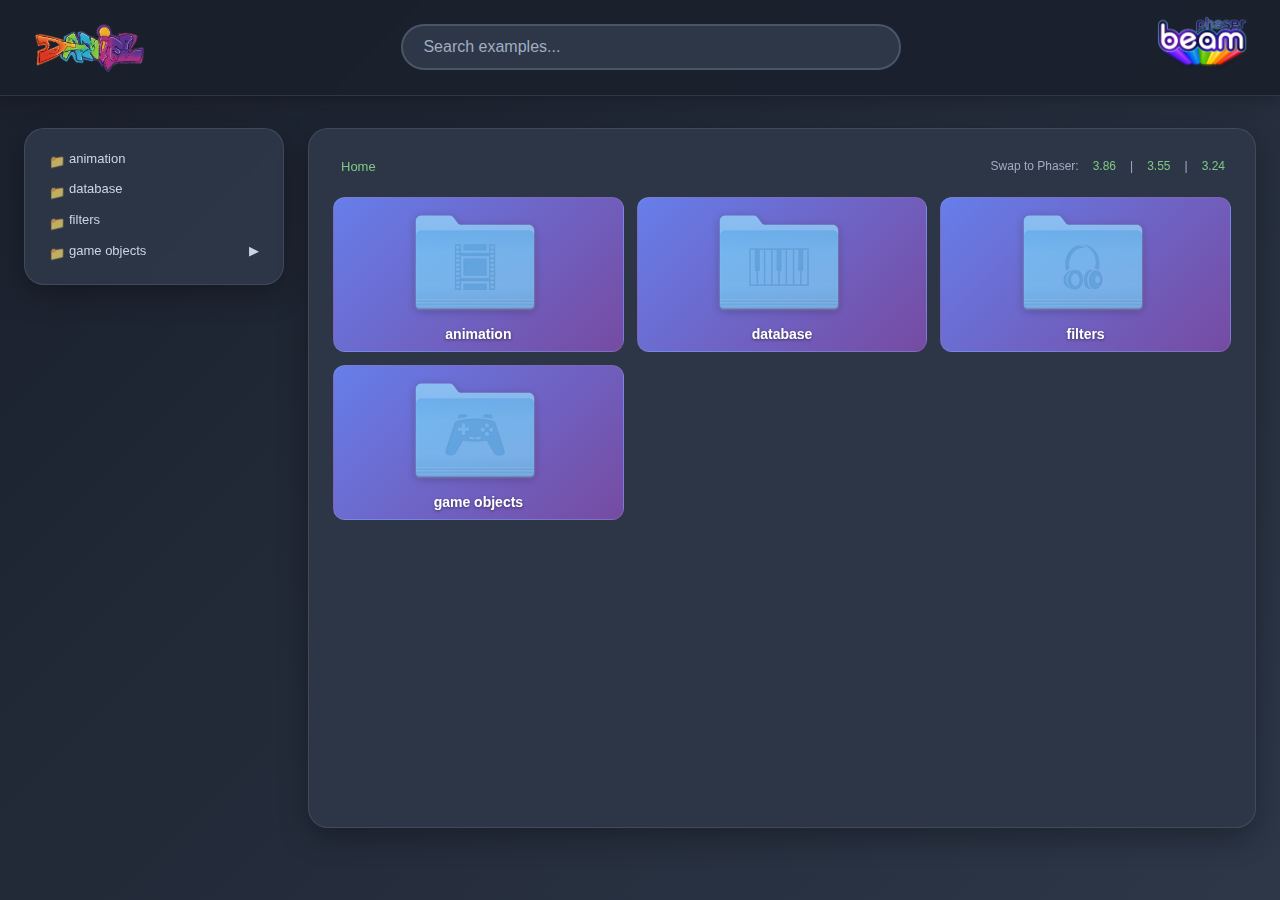
<file: phaser4-index.html>
<!DOCTYPE html>
<html lang="en">
<head>
    <meta charset="UTF-8">
    <meta name="viewport" content="width=device-width, initial-scale=1.0">
    <title>Phaser 4 Examples</title>
    <link rel="shortcut icon" href="images/favicon.ico" type="image/x-icon" />
    <link rel="stylesheet" href="css/phaser4-styles.css">
</head>
<body>
    <header class="main-header">
        <div class="header-content">
            <a href="phaser4-index.html" class="logo-link">
                <img src="images/phaser4logo.png" alt="Phaser 4" class="logo">
            </a>
            <div class="search-container">
                <input type="text" id="search-input" placeholder="Search examples..." class="search-input">
                <div id="search-results" class="search-results"></div>
            </div>
            <a href="https://beam.game" target="_blank" class="beam-logo-link">
                <img src="images/phaserbeamlogo.png" alt="Phaser Beam" class="beam-logo">
            </a>
        </div>
    </header>

    <main class="main-content">
        <div class="content-wrapper">
            <aside class="sidebar">
                <nav class="category-tree" id="category-tree">
                    <div class="loading">Loading categories...</div>
                </nav>
            </aside>

            <section class="examples-display">
                <div class="breadcrumb" id="breadcrumb">
                    <span class="breadcrumb-item active">Home</span>
                </div>

                <div class="examples-grid" id="examples-grid">
                    <div class="loading">Loading examples...</div>
                </div>
            </section>
        </div>
    </main>

    <script src="js/phaser4-examples.js"></script>
</body>
</html>
</file>
<file: css/phaser4-styles.css>
/* Reset and base styles */
* {
    margin: 0;
    padding: 0;
    box-sizing: border-box;
}

html, body {
    font-family: -apple-system, BlinkMacSystemFont, 'Segoe UI', Roboto, Oxygen, Ubuntu, Cantarell, sans-serif;
    line-height: 1.6;
    color: #e2e8f0;
    background: linear-gradient(135deg, #1a202c 0%, #2d3748 100%);
    min-height: 100vh;
}

/* Header styles */
.main-header {
    background: rgba(26, 32, 44, 0.95);
    backdrop-filter: blur(10px);
    box-shadow: 0 2px 20px rgba(0, 0, 0, 0.3);
    padding: 1rem 0;
    position: sticky;
    top: 0;
    z-index: 1000;
    border-bottom: 1px solid rgba(255, 255, 255, 0.1);
}

.header-content {
    max-width: 1600px;
    margin: 0 auto;
    padding: 0 2rem;
    display: flex;
    align-items: center;
    justify-content: space-between;
}

.logo {
    height: 50px;
    width: auto;
    flex-shrink: 0;
}

.logo-link {
    display: flex;
    align-items: center;
    text-decoration: none;
    transition: transform 0.2s ease;
    flex-shrink: 0;
}

.logo-link:hover {
    transform: scale(1.05);
}

.search-container {
    flex: 1;
    max-width: 500px;
    position: relative;
    margin: 0 2rem;
}

.search-input {
    width: 100%;
    padding: 12px 20px;
    border: 2px solid #4a5568;
    border-radius: 25px;
    font-size: 16px;
    background: #2d3748;
    color: #e2e8f0;
    transition: all 0.3s ease;
    outline: none;
}

.search-input::placeholder {
    color: #a0aec0;
}

.search-input:focus {
    border-color: #667eea;
    box-shadow: 0 0 0 3px rgba(102, 126, 234, 0.2);
    background: #374151;
}

.search-results {
    position: absolute;
    top: 100%;
    left: 0;
    right: 0;
    background: #2d3748;
    border: 1px solid #4a5568;
    border-radius: 15px;
    box-shadow: 0 10px 30px rgba(0, 0, 0, 0.5);
    max-height: 400px;
    overflow-y: auto;
    z-index: 1001;
    display: none;
}

.search-result {
    padding: 12px 20px;
    border-bottom: 1px solid #4a5568;
    cursor: pointer;
    transition: background-color 0.2s ease;
    color: #e2e8f0;
}

.search-result:hover {
    background-color: #374151;
}

.search-result:last-child {
    border-bottom: none;
}

/* Main content layout */
.main-content {
    max-width: 1600px;
    margin: 2rem auto;
    padding: 0 1.5rem;
}

.content-wrapper {
    display: grid;
    grid-template-columns: 260px 1fr;
    gap: 1.5rem;
    min-height: calc(100vh - 200px);
}

/* Sidebar styles */
.sidebar {
    background: rgba(45, 55, 72, 0.95);
    backdrop-filter: blur(10px);
    border-radius: 20px;
    padding: 1rem;
    box-shadow: 0 10px 30px rgba(0, 0, 0, 0.3);
    height: fit-content;
    max-height: calc(100vh - 160px);
    overflow-y: auto;
    position: sticky;
    top: 120px;
    border: 1px solid rgba(255, 255, 255, 0.1);
}

.category-tree {
    font-size: 13px;
}

.category-item {
    margin-bottom: 2px;
}

.category-folder {
    display: flex;
    align-items: center;
    padding: 4px 8px;
    cursor: pointer;
    border-radius: 6px;
    transition: all 0.1s ease;
    color: #cbd5e0;
}

.category-folder:hover {
    background-color: #4a5568;
    color: #e2e8f0;
    transform: translateX(2px);
}

.category-folder.active {
    background-color: #667eea;
    color: white;
}

.folder-icon {
    margin-right: 6px;
    width: 14px;
    height: 14px;
    opacity: 0.7;
}

.folder-toggle {
    margin-left: auto;
    transition: transform 0.2s ease;
}

.folder-toggle.expanded {
    transform: rotate(90deg);
}

.category-children {
    margin-left: 16px;
    margin-top: 2px;
    display: none;
}

.category-children.expanded {
    display: block;
}

/* Examples display */
.examples-display {
    background: rgba(45, 55, 72, 0.95);
    backdrop-filter: blur(10px);
    border-radius: 20px;
    padding: 1.5rem;
    box-shadow: 0 10px 30px rgba(0, 0, 0, 0.3);
    border: 1px solid rgba(255, 255, 255, 0.1);
}

.breadcrumb {
    display: flex;
    align-items: center;
    justify-content: space-between;
    margin-bottom: 1rem;
    font-size: 13px;
}

.breadcrumb-nav {
    display: flex;
    align-items: center;
}

.version-links {
    display: flex;
    align-items: center;
    gap: 0.5rem;
    font-size: 12px;
    color: #a0aec0;
}

.version-links a {
    color: #81c784;
    text-decoration: none;
    padding: 2px 6px;
    border-radius: 3px;
    transition: background-color 0.2s ease;
}

.version-links a:hover {
    background-color: #4a5568;
    color: #e2e8f0;
}

.breadcrumb-item {
    color: #81c784;
    text-decoration: none;
    padding: 4px 8px;
    border-radius: 4px;
    transition: background-color 0.2s ease;
}

.breadcrumb-item:hover {
    background-color: #4a5568;
}

.breadcrumb-item.active {
    color: #e2e8f0;
    font-weight: 600;
}

.breadcrumb-item + .breadcrumb-item::before {
    content: '›';
    margin: 0 4px;
    color: #718096;
}

.examples-grid {
    display: grid;
    grid-template-columns: repeat(auto-fill, minmax(220px, 1fr));
    gap: 0.8rem;
}

.example-card {
    background: #374151;
    border: 1px solid #4a5568;
    border-radius: 12px;
    box-shadow: 0 3px 15px rgba(0, 0, 0, 0.2);
    overflow: hidden;
    transition: all 0.1s ease;
    cursor: pointer;
}

.example-card:hover {
    transform: translateY(-3px);
    box-shadow: 0 8px 25px rgba(0, 0, 0, 0.4);
    border-color: #667eea;
}

.example-image {
    width: 100%;
    height: 140px;
    object-fit: cover;
    background: #2d3748;
}

.example-info {
    padding: 0.8rem;
}

.example-card .example-title {
    font-size: 11px;
    font-weight: 500;
    color: #e2e8f0;
    line-height: 1.3;
}

.example-path {
    display: none;
}

.folder-card {
    background: linear-gradient(135deg, #667eea 0%, #764ba2 100%);
    color: white;
    display: flex;
    flex-direction: column;
    align-items: center;
    justify-content: center;
    min-height: 140px;
    border-radius: 12px;
    cursor: pointer;
    transition: all 0.3s ease;
    position: relative;
    overflow: hidden;
    border: 1px solid rgba(255, 255, 255, 0.1);
}

.folder-card::before {
    content: '';
    position: absolute;
    top: 0;
    left: 0;
    right: 0;
    bottom: 0;
    background: linear-gradient(135deg, rgba(255,255,255,0.1) 0%, rgba(255,255,255,0.05) 100%);
    opacity: 0;
    transition: opacity 0.3s ease;
}

.folder-card:hover::before {
    opacity: 1;
}

.folder-card:hover {
    transform: translateY(-5px) scale(1.02);
    box-shadow: 0 15px 35px rgba(0, 0, 0, 0.4);
    border: 1px solid aqua;
}

.folder-card .folder-icon {
    width: 128px;
    height: 128px;
    filter: drop-shadow(0 2px 4px rgba(0,0,0,0.3));
    transition: transform 0.3s ease;
    display: block;
    object-fit: contain;
}

.folder-card:hover .folder-icon {
    transform: scale(1.1);
}

.folder-title {
    font-size: 14px;
    font-weight: 600;
    text-align: center;
    text-shadow: 0 1px 3px rgba(0,0,0,0.5);
    transition: transform 0.3s ease;
    line-height: 1.2;
    padding-bottom: 0.5rem;
}

.folder-card:hover .folder-title {
    transform: translateY(-2px);
}

/* Viewer page styles */
.viewer-page {
    background: linear-gradient(135deg, #1a202c 0%, #2d3748 100%);
}

.viewer-header {
    background: rgba(26, 32, 44, 0.95);
    backdrop-filter: blur(10px);
    box-shadow: 0 2px 20px rgba(0, 0, 0, 0.3);
    padding: 1rem 0;
    border-bottom: 1px solid rgba(255, 255, 255, 0.1);
}

.viewer-header .header-content {
    display: flex;
    align-items: center;
    justify-content: space-between;
    gap: 2rem;
}

.back-button {
    display: flex;
    align-items: center;
    gap: 0.5rem;
    padding: 10px 20px;
    background: #667eea;
    color: white;
    border: none;
    border-radius: 10px;
    cursor: pointer;
    font-size: 14px;
    font-weight: 500;
    transition: all 0.2s ease;
    flex-shrink: 0;
}

.back-button:hover {
    background: #5a6fd8;
    transform: translateX(-2px);
}

.viewer-header .example-title {
    font-size: 18px;
    font-weight: 600;
    color: #e2e8f0;
    text-align: center;
    flex: 1;
    margin: 0 2rem;
}

.beam-logo-link {
    flex-shrink: 0;
    transition: transform 0.2s ease;
}

.beam-logo-link:hover {
    transform: scale(1.05);
}

.beam-logo {
    height: 55px;
    width: auto;
}

.viewer-content {
    max-width: 1200px;
    margin: 2rem auto;
    padding: 0 2rem;
}

.example-container {
    background: rgba(45, 55, 72, 0.95);
    backdrop-filter: blur(10px);
    border-radius: 20px;
    padding: 2rem;
    margin-bottom: 2rem;
    box-shadow: 0 10px 30px rgba(0, 0, 0, 0.3);
    position: relative;
    border: 1px solid rgba(255, 255, 255, 0.1);
}

.phaser-example {
    width: 100%;
    min-height: 500px;
    border-radius: 10px;
    overflow: hidden;
    display: flex;
    align-items: center;
    justify-content: center;
}

.pixel-perfect .phaser-example canvas {
    image-rendering: pixelated;
}

.loading-indicator {
    position: absolute;
    top: 50%;
    left: 50%;
    transform: translate(-50%, -50%);
    color: #81c784;
    font-size: 18px;
}

.viewer-controls {
    background: rgba(45, 55, 72, 0.95);
    backdrop-filter: blur(10px);
    border-radius: 20px;
    padding: 2rem;
    box-shadow: 0 10px 30px rgba(0, 0, 0, 0.3);
    display: flex;
    justify-content: space-between;
    align-items: center;
    flex-wrap: wrap;
    gap: 1rem;
    border: 1px solid rgba(255, 255, 255, 0.1);
}

.control-buttons {
    display: flex;
    gap: 1rem;
    flex-wrap: wrap;
}

.control-btn {
    padding: 10px 20px;
    background: #374151;
    border: 2px solid #667eea;
    color: #667eea;
    border-radius: 10px;
    cursor: pointer;
    font-size: 14px;
    font-weight: 500;
    transition: all 0.2s ease;
}

.control-btn:hover {
    background: #667eea;
    color: white;
}

.version-selector {
    display: flex;
    align-items: center;
    gap: 1rem;
    color: #e2e8f0;
}

.version-dropdown {
    padding: 10px 15px;
    border: 2px solid #4a5568;
    border-radius: 10px;
    background: #374151;
    color: #e2e8f0;
    font-size: 14px;
    cursor: pointer;
    outline: none;
}

.version-dropdown:focus {
    border-color: #667eea;
}

/* Modal styles */
.modal {
    display: none;
    position: fixed;
    top: 0;
    left: 0;
    width: 100%;
    height: 100%;
    background: rgba(0, 0, 0, 0.7);
    z-index: 2000;
}

.modal-content {
    position: absolute;
    top: 50%;
    left: 50%;
    transform: translate(-50%, -50%);
    background: #2d3748;
    border: 1px solid #4a5568;
    border-radius: 20px;
    width: 95%;
    max-width: 1200px;
    max-height: 90%;
    overflow: hidden;
    box-shadow: 0 20px 60px rgba(0, 0, 0, 0.5);
}

.modal-header {
    display: flex;
    justify-content: space-between;
    align-items: center;
    padding: 1.5rem 2rem;
    border-bottom: 1px solid #4a5568;
}

.modal-header h2 {
    font-size: 20px;
    font-weight: 600;
    color: #e2e8f0;
}

.close-modal {
    background: none;
    border: none;
    font-size: 24px;
    cursor: pointer;
    color: #a0aec0;
    padding: 5px;
    border-radius: 50%;
    width: 35px;
    height: 35px;
    display: flex;
    align-items: center;
    justify-content: center;
    transition: all 0.2s ease;
}

.close-modal:hover {
    background: #4a5568;
    color: #e2e8f0;
}

.modal-body {
    padding: 2rem;
    max-height: 75vh;
    overflow-y: auto;
}

.source-links {
    margin-bottom: 1rem;
}

.github-link {
    display: inline-flex;
    align-items: center;
    padding: 10px 20px;
    background: #24292e;
    color: white;
    text-decoration: none;
    border-radius: 10px;
    font-size: 14px;
    font-weight: 500;
    transition: background-color 0.2s ease;
}

.github-link:hover {
    background: #1b1f23;
}

.source-code {
    background: #2d3748 !important;
    border: 1px solid #4a5568;
    border-radius: 10px;
    padding: 1.5rem;
    font-family: 'Monaco', 'Consolas', 'Courier New', monospace !important;
    font-size: 14px !important;
    line-height: 1.5 !important;
    white-space: pre-wrap;
    overflow-x: auto;
    color: #e2e8f0 !important;
    margin: 0 !important;
}

/* Override Prism theme to match our dark theme */
.language-javascript {
    background: transparent !important;
}

/* Loading animation */
.loading {
    display: flex;
    align-items: center;
    justify-content: center;
    min-height: 200px;
    color: #81c784;
    font-size: 16px;
}

.loading::after {
    content: '';
    margin-left: 10px;
    width: 20px;
    height: 20px;
    border: 2px solid #4a5568;
    border-top: 2px solid #81c784;
    border-radius: 50%;
    animation: spin 1s linear infinite;
}

@keyframes spin {
    0% { transform: rotate(0deg); }
    100% { transform: rotate(360deg); }
}

/* Responsive design */
@media (max-width: 1200px) {
    .examples-grid {
        grid-template-columns: repeat(auto-fill, minmax(200px, 1fr));
    }
}

@media (max-width: 768px) {
    .content-wrapper {
        grid-template-columns: 1fr;
        gap: 1rem;
    }

    .sidebar {
        position: static;
        order: 2;
        max-height: 300px;
        overflow-y: auto;
    }

    .header-content {
        flex-direction: column;
        gap: 1rem;
        text-align: center;
    }

    .search-container {
        width: 100%;
        max-width: none;
    }

    .examples-grid {
        grid-template-columns: repeat(auto-fill, minmax(180px, 1fr));
        gap: 0.6rem;
    }

    .viewer-controls {
        flex-direction: column;
        align-items: stretch;
    }

    .control-buttons {
        justify-content: center;
    }

    .version-selector {
        justify-content: center;
    }

    .modal-content {
        width: 95%;
        margin: 2.5%;
    }
}
</file>
